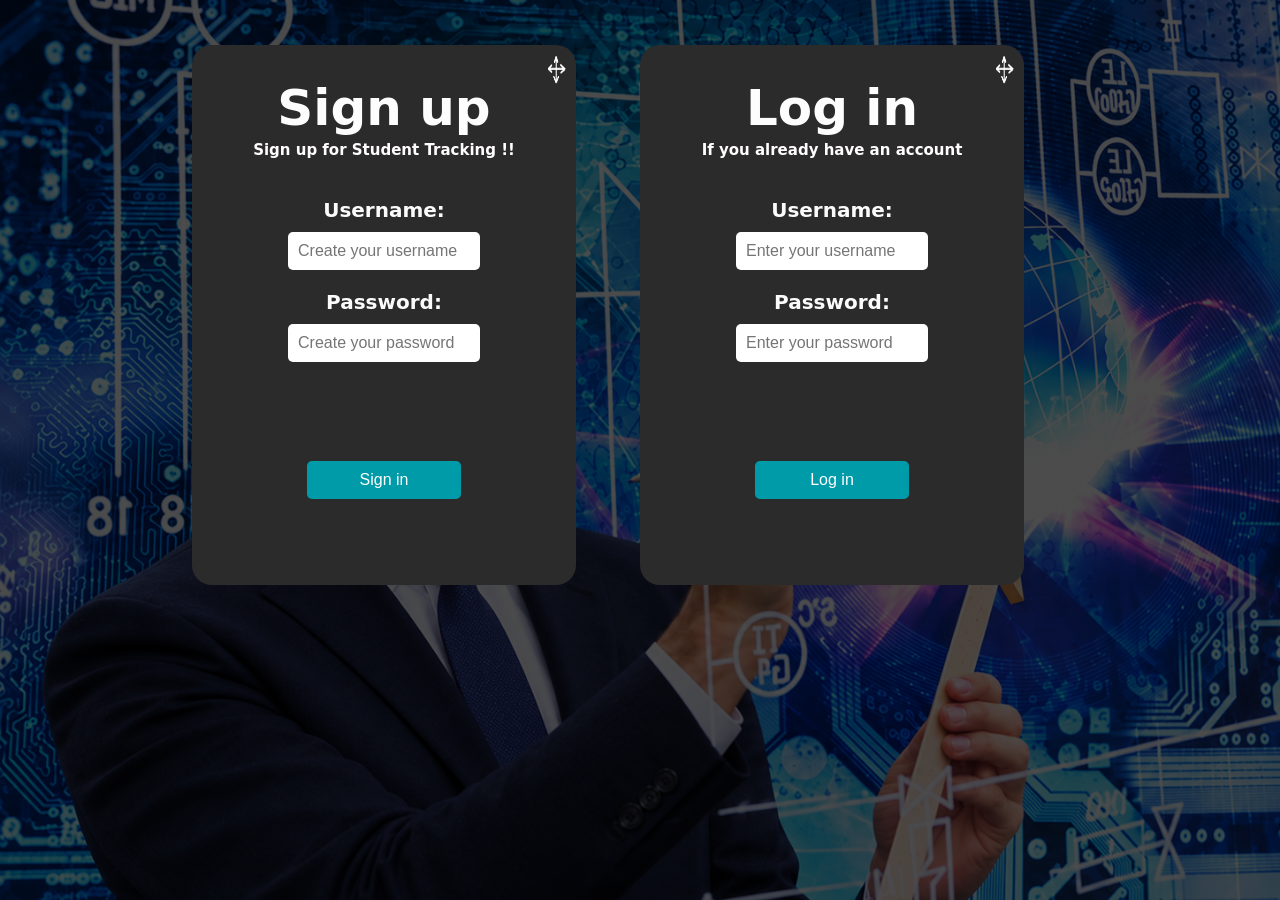
<file: Teacher app/index.html>
<!DOCTYPE html> 
<html>
  <head> 
    <link rel="stylesheet" href="style.css">
  </head>
  <body class="Body" id = "body" >
    <!---For sign up window-->
     <div class = "window" id = "window">
        <button class = "signin"onclick = "SaveInfo()" id = "signin">Sign in</button>
        <img src="Pics/Move_icon.png" class = "logo" id = "logo">
        <h1>Sign up </h1>
        <h2>Sign up for Student Tracking !!</h2>
        <form id = "form" class = "form">
          <label class = "label" >
             <span class = "label-text" id = "NAMEtext">Username:</span>
             <input type="text" id = "username" class = "input" placeholder="Create your username" spellcheck="false" aria-describedby="signUpMessage">
          </label>
          <label class = "label" >
             <span class = "label-text" id = "PASSWORDtext">Password:</span>
             <input type="password" id = "password" class = "input" placeholder="Create your password  " spellcheck="false" aria-describedby="signUpMessage">
          </label>
        </form>
        <p class="form-message" id="signUpMessage" role="alert" aria-live="polite" hidden></p>
     </div>
     <!---For Log in window-->
     <div class = "window" id = "windowLog" style = "left:50%;">
        <button class = "lognin"onclick = "Login()" id = "login">Log in</button>
        <img src="Pics/Move_icon.png" class = "logo" id = "logo">
        <h1>Log in </h1>
        <h2>If you already have an account</h2>
        <form id = "formLog" class = "form">
          <label class = "label" >
             <span class = "label-text" id = "textLog">Username:</span>
             <input type="text" id = "NAMEtextLog" class = "input" placeholder="Enter your username" spellcheck="false" aria-describedby="loginError">
          </label>
          <label class = "label" >
             <span class = "label-text" id = "passLog">Password:</span>
             <input type="password" id = "PASSWORDtextLog" class = "input" placeholder="Enter your password  " spellcheck="false" aria-describedby="loginError">
          </label>
        </form>
        <p class="form-message" id="loginError" role="alert" aria-live="polite" hidden></p>
     </div>
    <script src="Functions.js">
     </script>    
  </body>
</html>
</file>
<file: Teacher app/style.css>
/*These coments are for vlado */
.Body{
    overflow: hidden;
    min-height: 100vh;
    margin: 0;
    font-family: system-ui, -apple-system, BlinkMacSystemFont, "Segoe UI", Roboto, Helvetica, Arial, sans-serif; /* you can change the font from here right now its kinda unprofesionall if yk what i mean */
    font-size: 16px;
    color: #e90000;
    background-size: cover;
    background-repeat: no-repeat;
    background-position: center;
    background-image: linear-gradient(rgba(0, 0, 0, 0.7), rgba(0, 0, 0, 0.7)), url('./Pics/Engineer Annotating a Holographic Globe.png');
}
.window{/*this here is for the white part you see you can change shit from here if you want*/
    background-color: #2c2b2b;
    width: 30%;
    height: 60vh;
    border-radius: 20px;
    left:15%;
    top:5%;
    position: absolute;
}
/* if you dont want to tell me what you want changed or use ai*/
.window h1{
    text-align: center;
    font-size: 50px;
    color: #fefdfd;
    margin-bottom: -2%;
    -ms-user-select: none;
    user-select: none; 
}
.window h2{
    text-align: center;
    font-size: 15px;
    color: #fffdfd;
    margin-bottom: 10%;
    -ms-user-select: none;
  user-select: none;
}

.form {
    -ms-user-select: none;
    user-select: none;
    max-width: 50%;
    margin: auto;
    text-align: center;
}
.label-text{
    color: #fbfbfb;
    font-size: 20px;
    font-weight: bold;
    margin-bottom: 10px;
}
.form{
    width: 100%;
    border-radius: 5px;

}
.label{
    display:flex;
    flex-direction: column;
    margin-bottom: 20px;
}
.input{
    padding: 10px;
    border-radius: 5px;
    border: none;
    font-size: 16px;
}
.input:focus{
    --input-focus-color : #009ba9;
    outline: 3px solid var(--input-focus-color);
    border-color: var(--input-focus-color);
}
.form-message{
    color: #ff7373;
    font-size: 14px;
    font-weight: 600;
    margin: 12px 8% 0;
    text-align: center;
}
.form-message[data-type="success"]{
    color: #71d99a;
}
.window img{
    width: 6%;
    height: 7%;
    top: 1%;
    left: 92%;
    position: absolute;
}
.window button{
    position: absolute;
    top: 11cm;
    left: 30%;
    width: 40%;
    height: 7%;
    border-radius: 5px;
    background-color: #009ba9;
    color: #fffdfd;
    font-size: 16px;
    border: none;
    cursor: pointer;    
}
</file>
